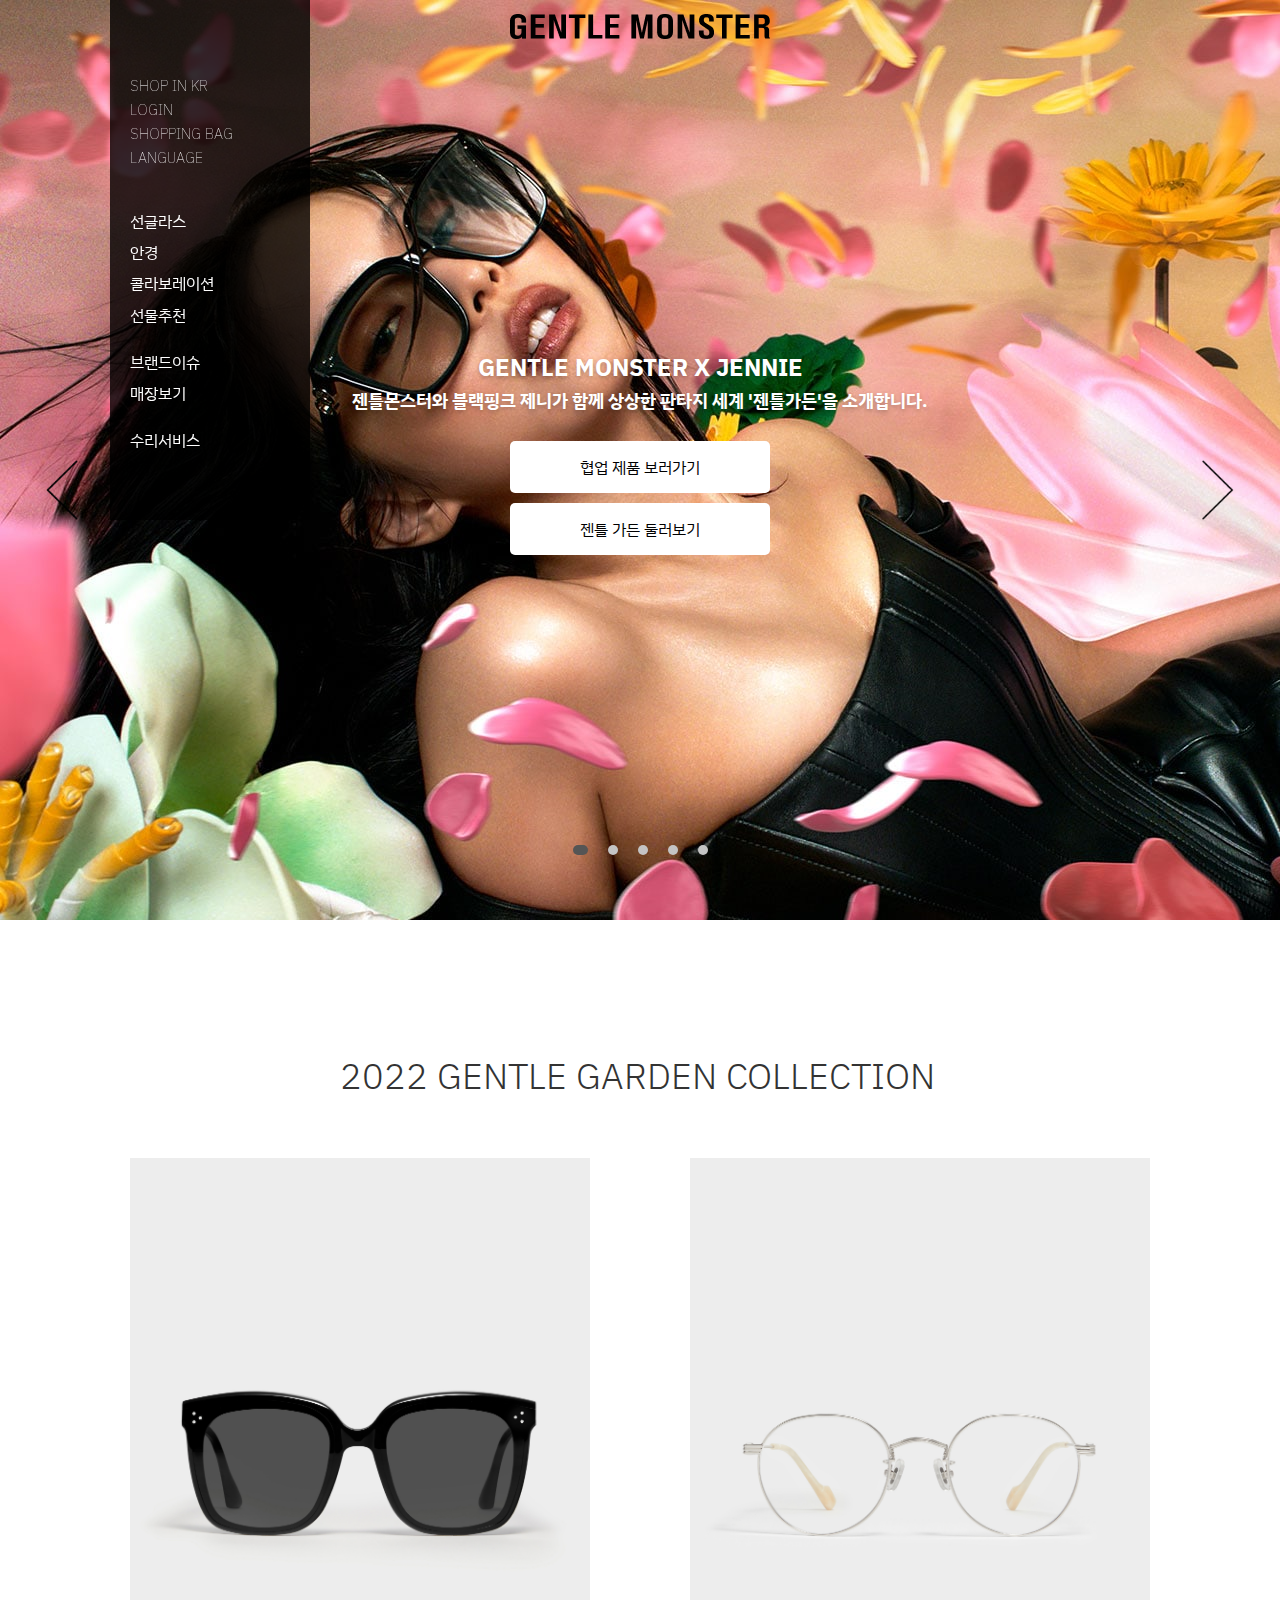
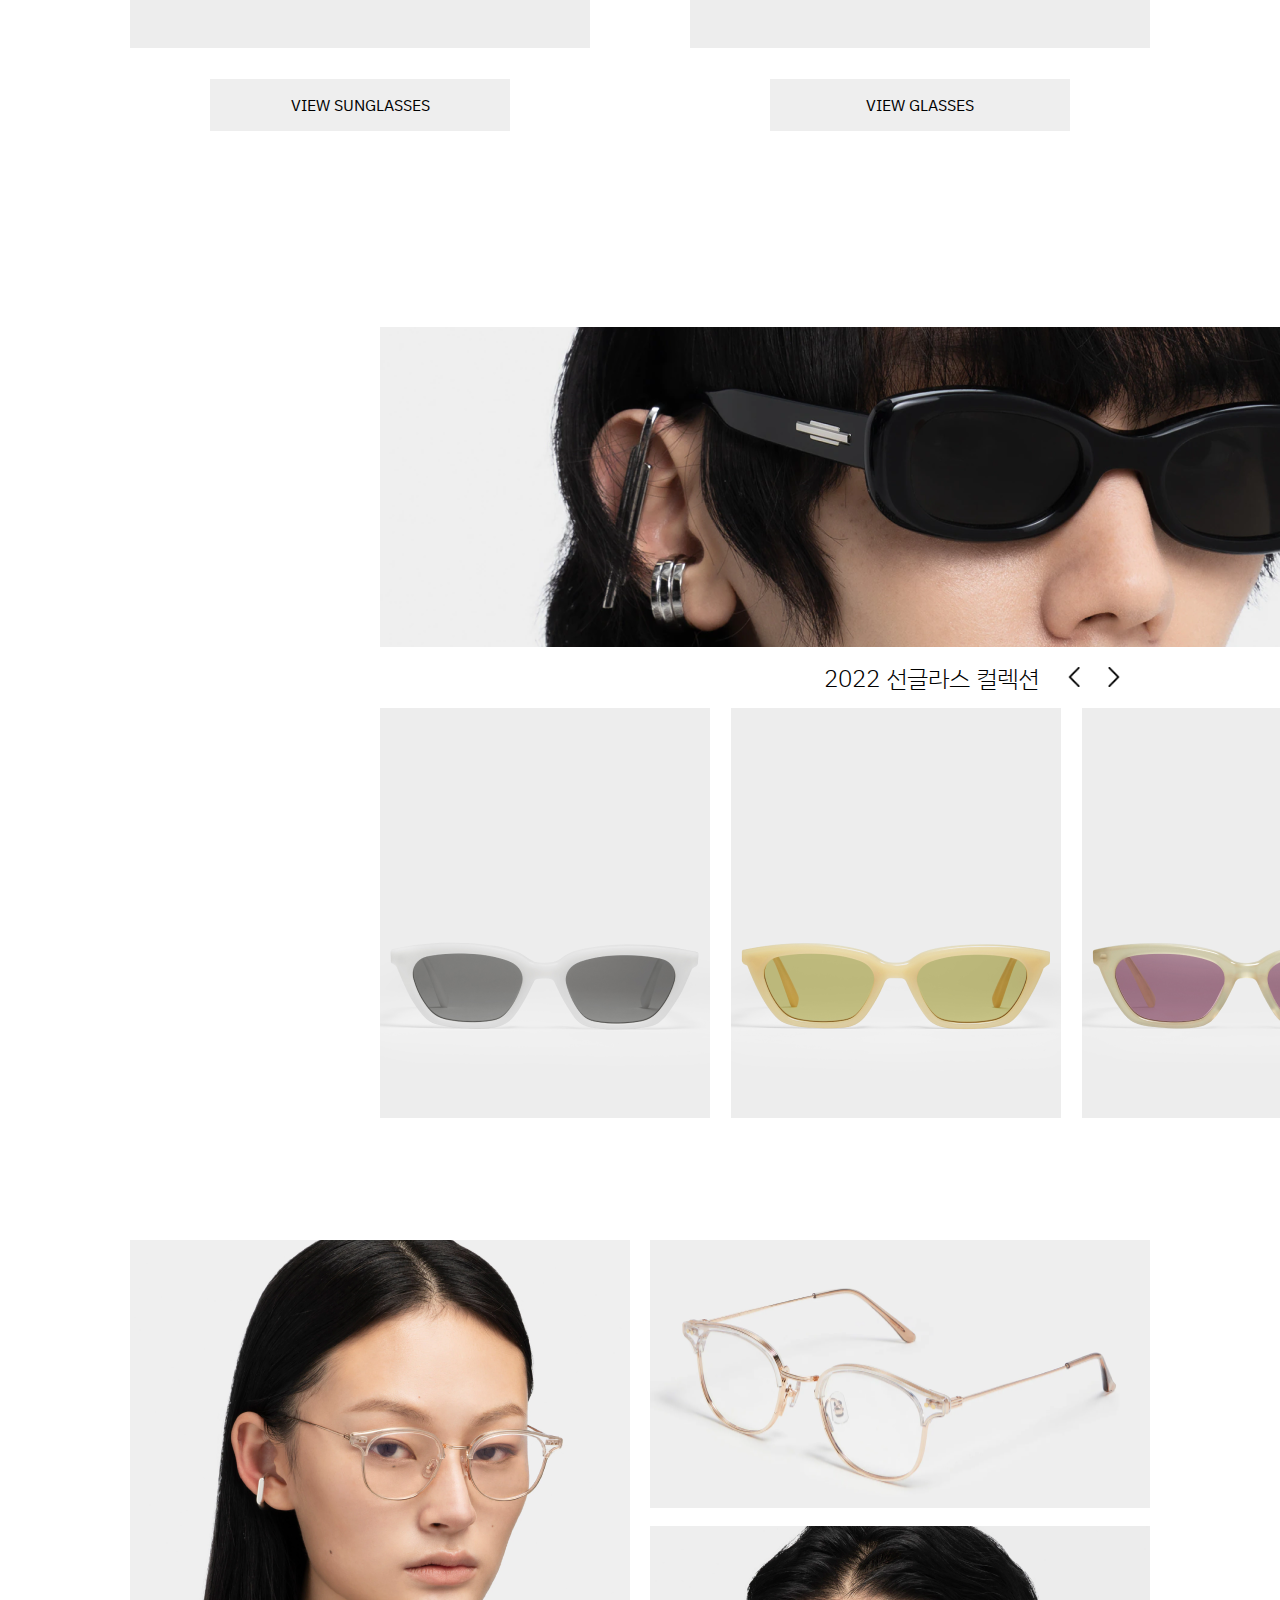
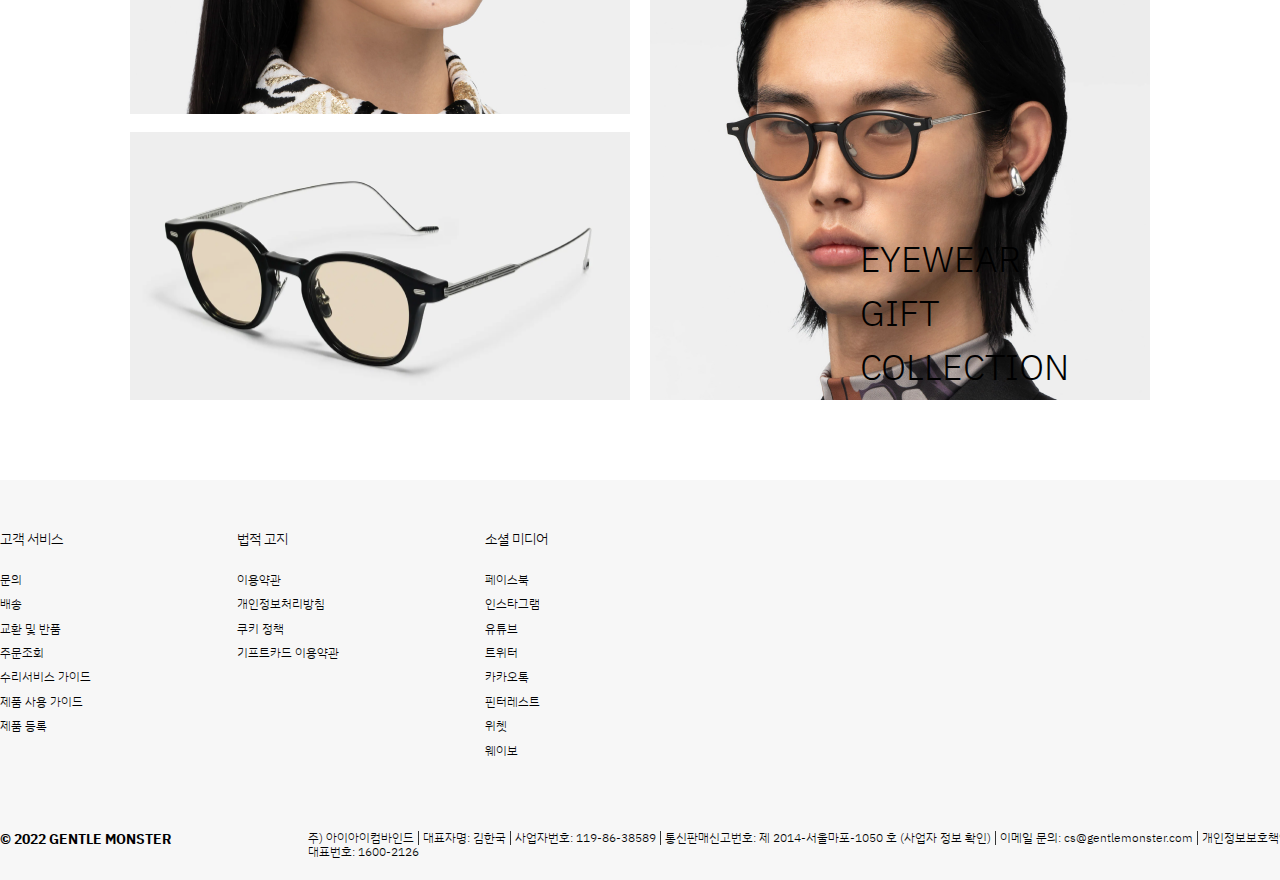
<file: index.html>
<!DOCTYPE html>
<html lang="ko-KR">
<head>
  <meta charset="UTF-8">
  <meta http-equiv="X-UA-Compatible" content="IE=edge">
  <meta name="viewport" content="width=device-width, initial-scale=1.0">
  <title>Document</title>
</head>
<body>
  <script>
    window.location = './html/main.html';
  </script>
</body>
</html>
</file>
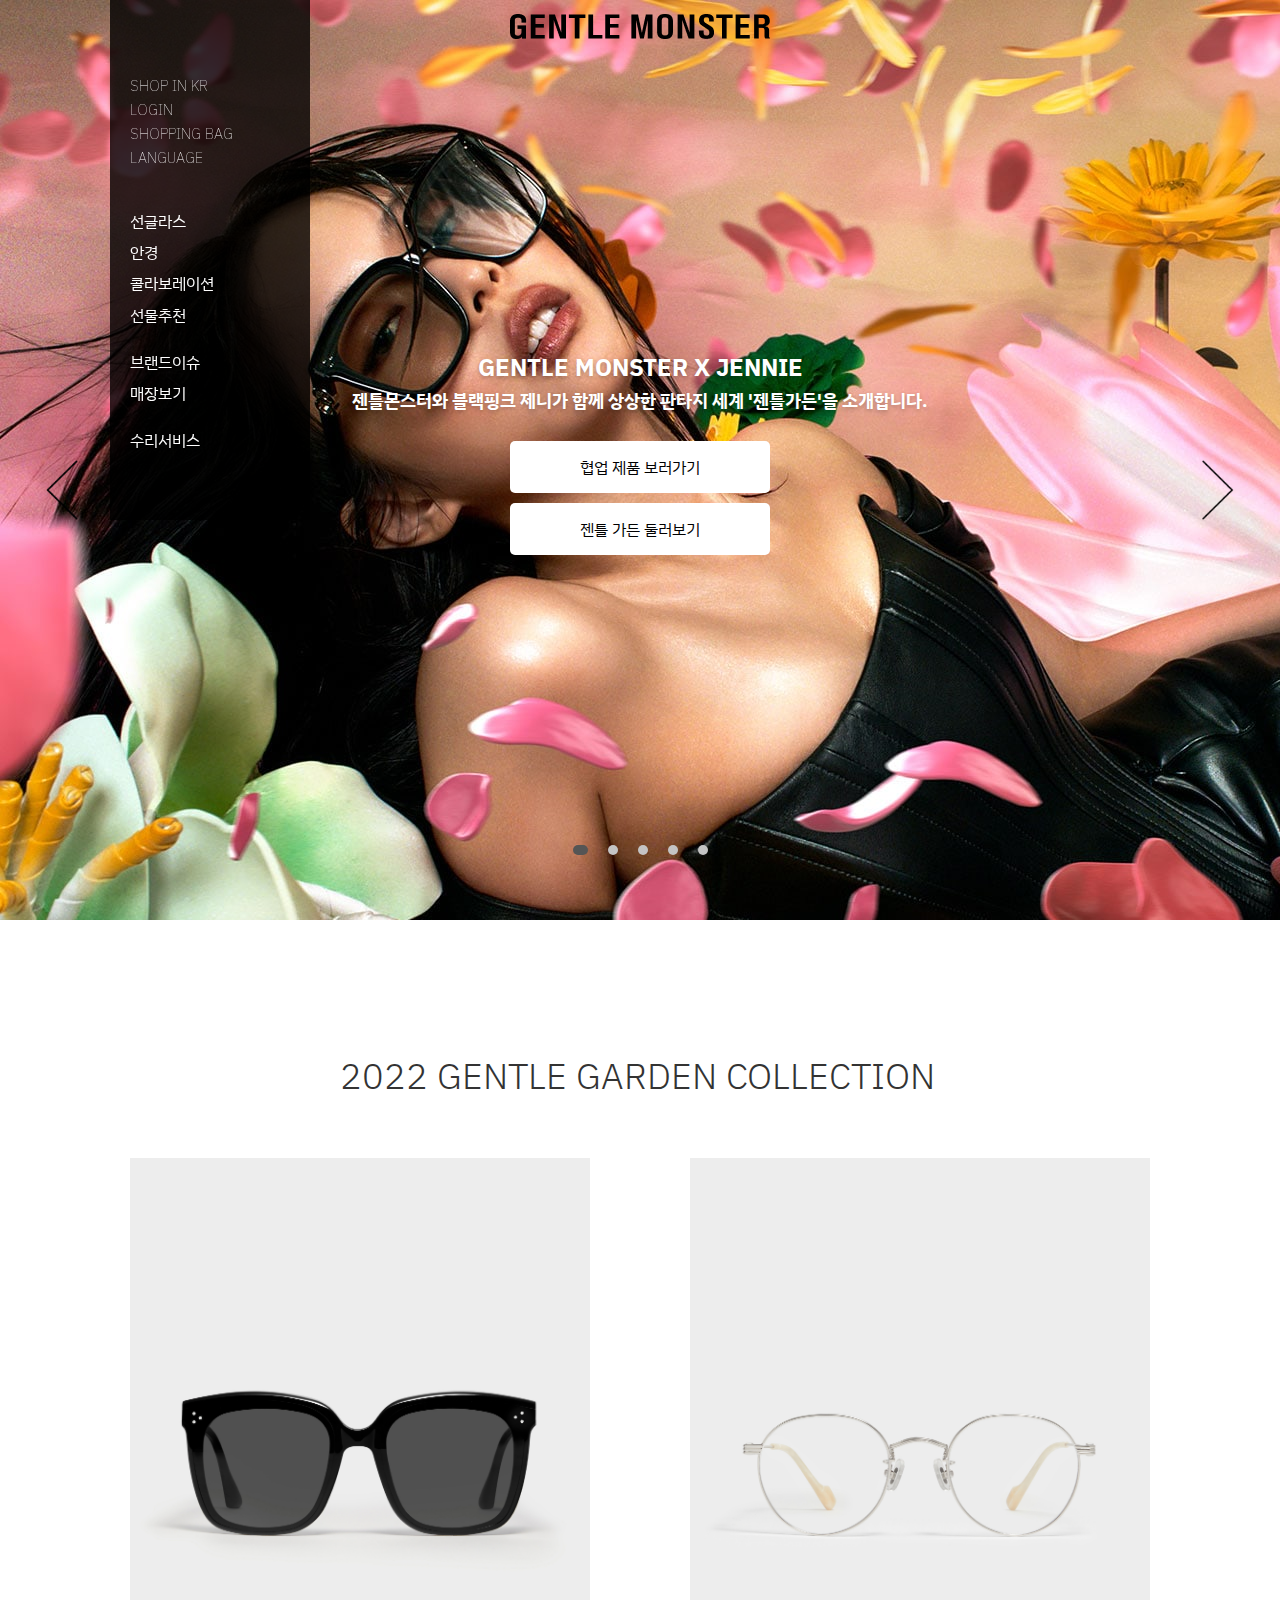
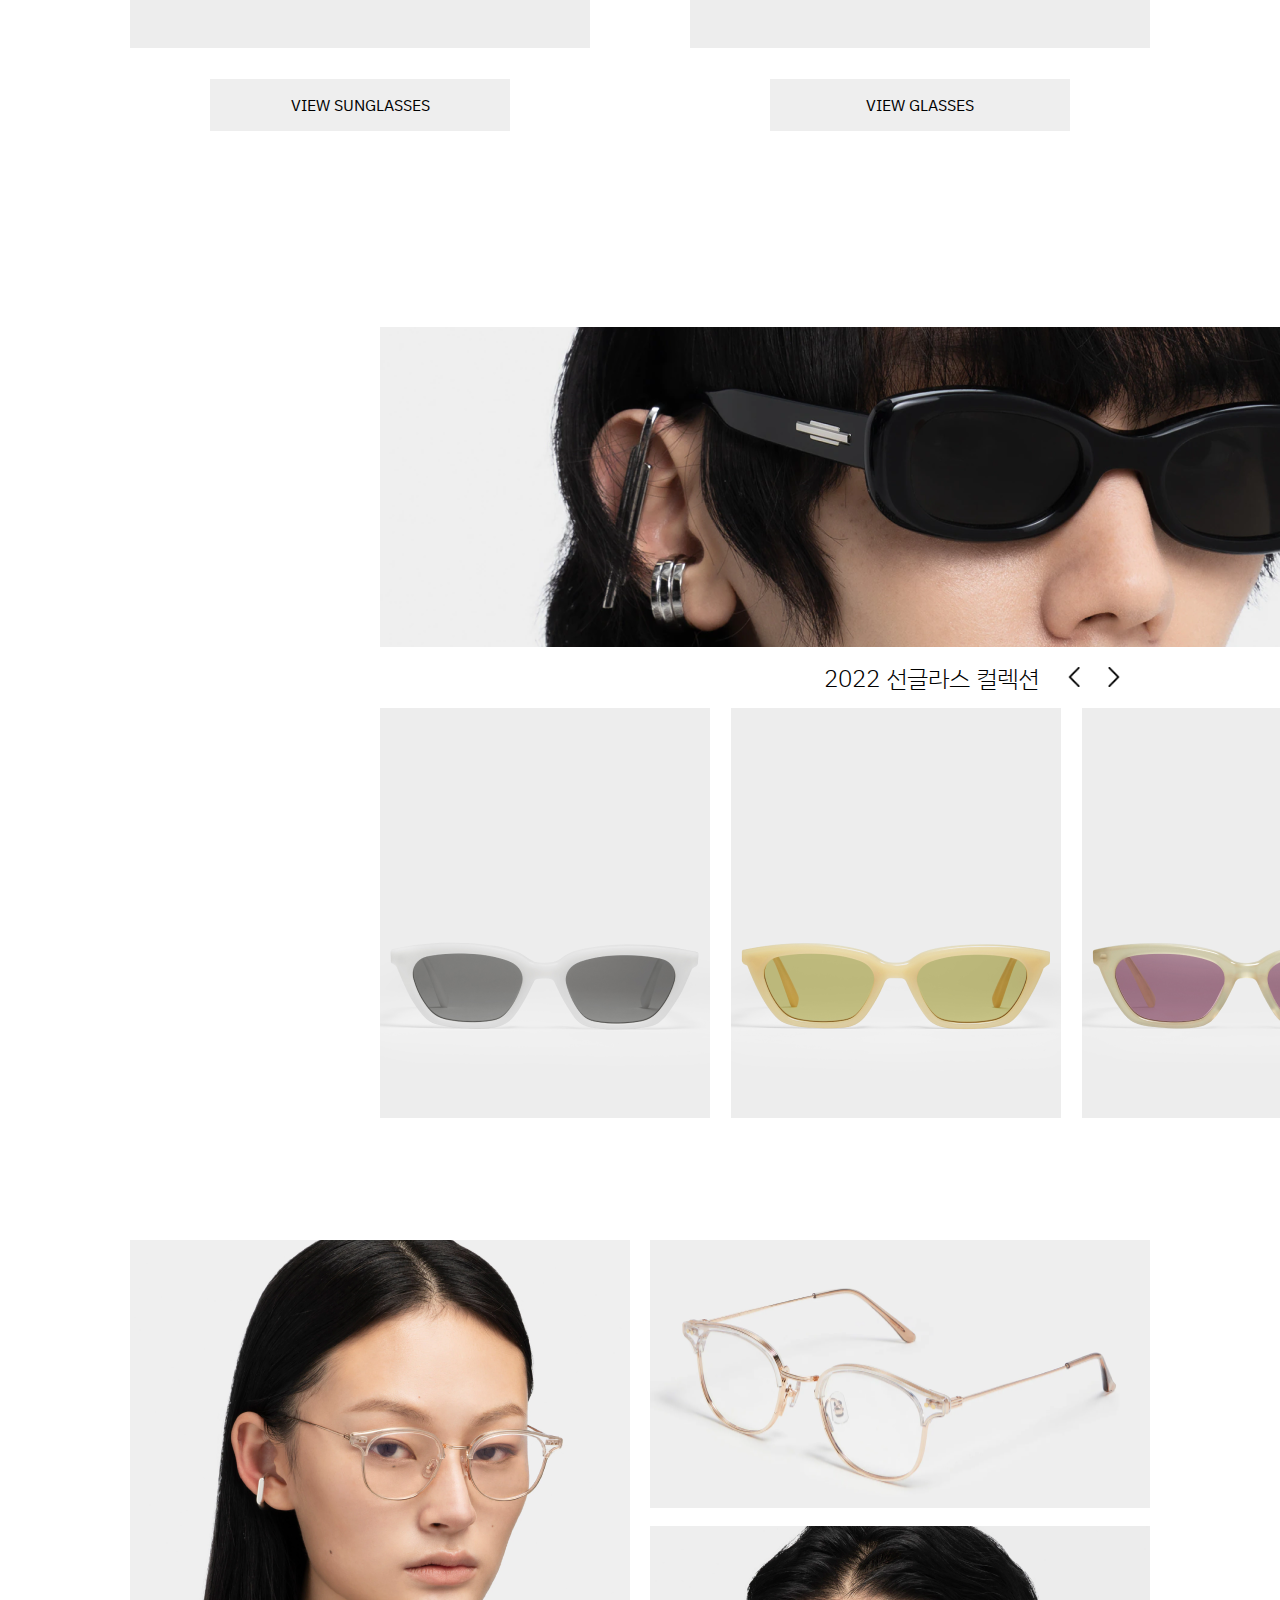
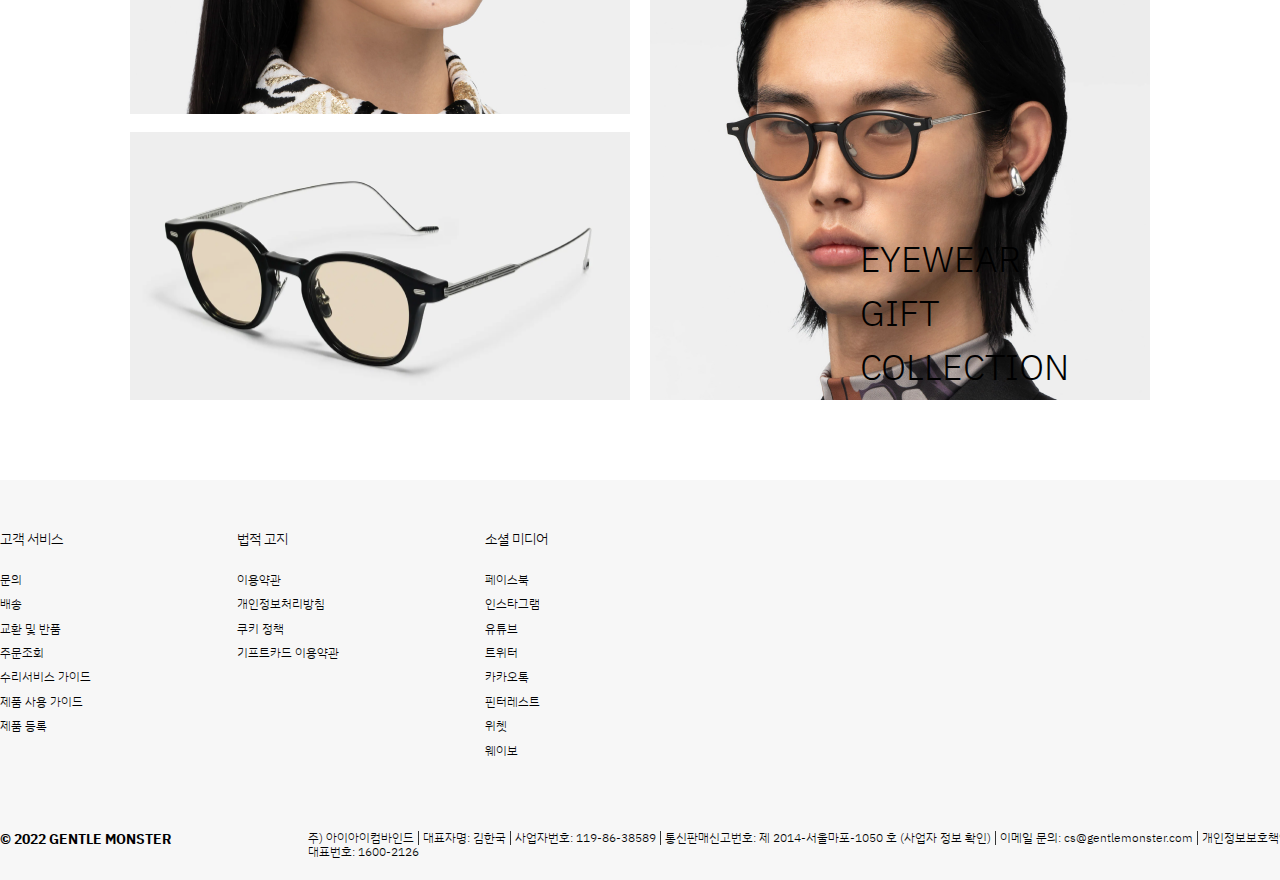
<file: html/main.html>
<!DOCTYPE html>
<!-- main.html -->
<html lang="ko-KR">
<head>
  <meta charset="UTF-8">
  <meta http-equiv="X-UA-Compatible" content="IE=edge">
  <meta name="viewport" content="width=device-width, initial-scale=1.0">

  <link rel="preconnect" href="https://fonts.googleapis.com">
  <link rel="preconnect" href="https://fonts.gstatic.com" crossorigin>
  <link href="https://fonts.googleapis.com/css2?family=IBM+Plex+Sans+KR:wght@100;300;400;700&display=swap" rel="stylesheet">

  <link rel="stylesheet" href="../css/common/reset.css">
  <link rel="stylesheet" href="../css/common/common.css">
  <link rel="stylesheet" href="../css/src/main.css">
  
  <link rel="shortcut icon" href="../favicon.ico" type="image/png">

  <title>GENTLE MONSTER</title>
</head>
<body>
  <!-- layout -->
  <div id="wrap">
    <!-- #headBox ====================================================================================== -->
    <header id="headBox">
      <div class="headbox_wrapper">
        <h1><a href="../index.html"><span class="blind">gentle monster logo image</span></a></h1>

        <nav id="navBox">
          <h2 class="blind">page navigation</h2>
          <div class="unb">
            <ul>
              <li><a href="#">Shop In Kr</a></li>
              <li><a href="#">Login</a></li>
              <li><a href="#">Shopping Bag</a></li>
              <li><a href="#">Language</a></li>
            </ul>
          </div> <!-- //.unb -->
          <div class="gnb">
            <ul class="product">
              <li><a href="#">선글라스</a></li>
              <li><a href="#">안경</a></li>
              <li><a href="#">콜라보레이션</a></li>
              <li><a href="#">선물추천</a></li>
            </ul>
            <ul class="brand">
              <li><a href="#">브랜드이슈</a></li>
              <li><a href="#">매장보기</a></li>
            </ul>
            <ul class="service">
              <li><a href="#">수리서비스</a></li>
            </ul>
          </div> <!-- //.gnb -->
        </nav>
      </div> <!-- //.headbox_wrapper -->
    </header>

    <!-- #slideBox ===================================================================================== -->
    <section id="slideBox">
      <h2 class="blind">젠틀몬스터와 제니 콜라보레이션 프로젝트 '젠틀가든' 소개 슬라이드 배너</h2>
      <div class="banner_contents">
        <h3>Gentle Monster X Jennie</h3>
        <p>젠틀몬스터와 블랙핑크 제니가 함께 상상한 판타지 세계 '젠틀가든'을 소개합니다.</p>
        <div class="contents_btn">
          <a href="#">협업 제품 보러가기</a>
          <a href="#">젠틀 가든 둘러보기</a>
        </div> <!-- //.contents_btn -->
      </div> <!-- //.banner_contents -->

      <div class="slide_set">
        <div class="slide_btn_area">
          <button type="button" class="next_btn">
            <span class="blind">다음 버튼</span>
          </button>
          <button type="button" class="prev_btn">
            <span class="blind">이전 버튼</span>
          </button>
        </div> <!-- //.slide_btn_area -->

        <div class="slide_indicator">
          <ul>
            <li class="on"><a href="#slide_01">
              <span class="blind">슬라이드 광고 배너 사진 01</span>
            </a></li>
            <li><a href="#slide_02">
              <span class="blind">슬라이드 광고 배너 사진 02</span>
            </a></li>
            <li><a href="#slide_03">
              <span class="blind">슬라이드 광고 배너 사진 03</span>
            </a></li>
            <li><a href="#slide_04">
              <span class="blind">슬라이드 광고 배너 사진 04</span>
            </a></li>
            <li><a href="#slide_05">
              <span class="blind">슬라이드 광고 배너 사진 05</span>
            </a></li>
          </ul>
        </div> <!-- //.slide_indicator -->

        <div class="slide">
          <div class="slide_wrapper">
            <div id="slide_01" class="main_image_01">
              <span class="blind">슬라이드 광고 배너 사진 01</span>
            </div>
            <div id="slide_02" class="main_image_02">
              <span class="blind">슬라이드 광고 배너 사진 02</span>
            </div>
            <div id="slide_03" class="main_image_03">
              <span class="blind">슬라이드 광고 배너 사진 03</span>
            </div>
            <div id="slide_04" class="main_image_04">
              <span class="blind">슬라이드 광고 배너 사진 04</span>
            </div>
            <div id="slide_05" class="main_image_05">
              <span class="blind">슬라이드 광고 배너 사진 05</span>
            </div>
          </div> <!-- //.slide_wrapper -->
        </div> <!-- //.slide -->
      </div> <!-- //.slide_set -->
    </section>

    <!-- #newBox ======================================================================================= -->
    <section id="newBox">
      <h3>2022 Gentle Garden Collection</h3>
      <div class="garden_collection_area">
        <div class="sunglasses_area">
          <div class="sunglasses_img"><span class="blind">gentle garden sunglasses image</span></div>
          <div class="sunglasses_btn">
            <a href="#"><span>View Sunglasses</span></a>
          </div> <!-- //.sunglasses_btn -->
        </div> <!-- //.sunglasses_area -->

        <div class="glasses_area">
          <div class="glasses_img"><span class="blind">gentle garden glasses image</span></div>
          <div class="glasses_btn">
            <a href="#"><span>View Glasses</span></a>
          </div> <!-- //.glasses_btn -->
        </div> <!-- //.glasses_area -->
      </div> <!-- //.garden_collection_area -->
    </section>

    <!-- #subBox ====================================================================================== -->
    <section id="subBox">
      <div class="subbox_contents_wrapper">
        <h3>2022 선글라스 컬렉션</h3>
        <div class="sub_slide_btn">
          <button type="button" class="next_sub_btn"><span class="blind">next</span></button>
          <button type="button" class="prev_sub_btn"><span class="blind">prev</span></button>
        </div> <!-- //.sub_slide_btn -->
      </div>
      <div class="sub_slide_set">
        <div class="sunglasses_collection_img"><span class="blind">2022 선글라스 컬렉션 이미지</span></div>
        <div class="sub_slide">
          <div class="sub_slide_wrapper">
            <div class="product_img"><span class="blind">2022 선글라스 컬렉션 제품 01</span></div>
            <div class="product_img"><span class="blind">2022 선글라스 컬렉션 제품 02</span></div>
            <div class="product_img"><span class="blind">2022 선글라스 컬렉션 제품 03</span></div>
            <div class="product_img"><span class="blind">2022 선글라스 컬렉션 제품 04</span></div>
            <div class="product_img"><span class="blind">2022 선글라스 컬렉션 제품 05</span></div>
            <div class="product_img"><span class="blind">2022 선글라스 컬렉션 제품 06</span></div>
            <div class="product_img"><span class="blind">2022 선글라스 컬렉션 제품 07</span></div>
            <div class="product_img"><span class="blind">2022 선글라스 컬렉션 제품 08</span></div>
            <div class="product_img"><span class="blind">2022 선글라스 컬렉션 제품 09</span></div>
            <div class="product_img"><span class="blind">2022 선글라스 컬렉션 제품 10</span></div>
          </div> <!-- //.sub_slide_wrapper -->
        </div> <!-- //.sub_slide -->
      </div> <!-- //.sub_slide_set -->
    </section>

    <!-- #giftBox ===================================================================================== -->
    <section id="giftBox">
      <h3>Eyewear Gift Collection</h3>
      <div class="gift_box_img">
        <div class="woman_img"><span class="blind">안경 쓴 여자 모델 이미지</span></div>
        <div class="woman_eyewear_img"><span class="blind">여자 아이웨어 제품 이미지</span></div>
        <div class="man_img"><span class="blind">안경 쓴 남자 모델 이미지</span></div>
        <div class="man_eyewear_img"><span class="blind">남자 아이웨어 제품 이미지</span></div>
      </div>
    </section>

    <!-- #footBox ================================================================================== -->
    <footer id="footBox">
      <div class="footer_wrapper">
        <h2 class="sub_logo"><span class="blind">gentle monster footer sub logo</span></h2>
        <div class="fnb">
          <dl>
            <dt>고객 서비스</dt>
            <dd><a href="#">문의</a></dd>
            <dd><a href="#">배송</a></dd>
            <dd><a href="#">교환 및 반품</a></dd>
            <dd><a href="#">주문조회</a></dd>
            <dd><a href="#">수리서비스 가이드</a></dd>
            <dd><a href="#">제품 사용 가이드</a></dd>
            <dd><a href="#">제품 등록</a></dd>
          </dl>
          <dl>
            <dt>법적 고지</dt>
            <dd><a href="#">이용약관</a></dd>
            <dd><a href="#">개인정보처리방침</a></dd>
            <dd><a href="#">쿠키 정책</a></dd>
            <dd><a href="#">기프트카드 이용약관</a></dd>
          </dl>
          <dl>
            <dt>소셜 미디어</dt>
            <dd><a href="https://www.facebook.com/gentlemonsterofficial">페이스북</a></dd>
            <dd><a href="https://www.instagram.com/gentlemonster/">인스타그램</a></dd>
            <dd><a href="https://www.youtube.com/c/gentlemonsterofficial">유튜브</a></dd>
            <dd><a href="https://twitter.com/_gentlemonster_">트위터</a></dd>
            <dd><a href="https://pf.kakao.com/_Vgxnhu">카카오톡</a></dd>
            <dd><a href="https://www.pinterest.co.kr/gentle_monster/_created/">핀터레스트</a></dd>
            <dd><a href="https://www.gentlemonster.com/img/common/wechat_qr.jpg">위쳇</a></dd>
            <dd><a href="https://weibo.com/gentlemonsteraccount">웨이보</a></dd>
          </dl>
        </div> <!-- //.fnb -->

        <div class="company_info">
          <p>© 2022 GENTLE MONSTER</p>
          <ul>
            <li>주) 아이아이컴바인드</li>
            <li>대표자명: 김한국</li>
            <li>사업자번호: 119-86-38589</li>
            <li>통신판매신고번호: 제 2014-서울마포-1050 호 (사업자 정보 확인)</li>
            <li>이메일 문의: cs@gentlemonster.com</li>
            <li>개인정보보호책임자: 박세진</li>
            <li><address>주소: 서울특별시 마포구 어울마당로5길 41</address></li>
            <li>대표번호: 1600-2126</li>
          </ul>
        </div> <!-- //.company_info -->
      </div>
    </footer>

  </div> <!-- //#wrap -->

  <!-- javascript -->
</body>
</html>
</file>
<file: css/common/common.css>
/* common.css */
.clearfix:after,
.clearfix::after {
  content: "";
  display: block;
  width: 100%; height: 0;
  clear: both;
}

.none { display: none; }

.max_width_01 {
  width: 95%;
  min-width: 940px;
  max-width: 1280px;
  margin: auto;
}

@media screen and (max-width:939px) {
  .max_width_01 { width: auto; min-width: auto; }
}

.first_margin > li:first-child { margin-left: 0; }
.last_margin > li:last-child { margin-right: 0; }

.blind_area a {
  display: block;
  width: 100%; height: 100%;
  background-repeat: no-repeat;
  background-position: 50% 50%;
}
.blind_area ul span,
.blind_area a > span,
.blind_area button > span,
.blind {
  display: block;
  position: absolute;
  z-index: -1;
  width: 0; height: 0;
  overflow: hidden;
}

/* layout -------------------------------------------------------- */
.area_content {
  width: 940px; height: 370px;
  margin: 48px auto 0; 
}
</file>
<file: css/src/main.css>
/* main.css */

#wrap {
  min-width: 1280px;
  font-family: 'IBM Plex Sans KR', sans-serif;
}
/* #headBox ======================================================== */
#headBox {
  position: fixed; top: 0; left: 0; z-index: 100;
  width: 100%; height: 80px;
}
h1 {
  width: 260px; height: 25px;
  margin: auto; padding-top: 27px;
  background-image: url('../../img/headbox/logo.png');
  background-repeat: no-repeat;
  background-size: contain;
  background-position: 50% 50%;
}
h1 > a {
  display: block;
  width: 100%; height: 100%;
}
#navBox {
  position: fixed; top: 0; left: 110px;
  width: 200px; height: 520px;
  background-color: rgba(0,0,0,0.8);
}
.unb {
  width: 116px; height: 102px;
  margin-top: 78px; margin-left: 20px;
  font-size: 15px; font-weight: 100;
  color: #fff;
}
.unb > ul {
  width: 100%; height: 100%;
}
.unb li {
  width: auto; height: auto;
  margin-bottom: 6px;
  text-transform: uppercase;
}
.unb li > a {
  width: 100%; height: 100%;
}
.unb li:hover a { background-color: rgba(0,0,0,0.5); }

.gnb {
  width: 94px; height: 272px;
  margin-left: 20px; margin-top: 32px;
  font-size: 16px;
  color: #fff;
}
.gnb > ul {
  width: 100%; height: auto;
  margin-bottom: 28px;
}
.gnb li {
  width: auto; height: auto;
  margin-bottom: 12px;
}
.gnb li > a {
  width: 100%; height: 100%;
}
.gnb li:hover a { background-color: rgba(0,0,0,0.5); }

/* #slideBox ======================================================= */
#slideBox {
  position: relative;
  width: 100%; height: 920px;
}
.banner_contents {
  position: absolute; top: 0; bottom: 0; left: 0; right: 0;
  width: 582px; height: 215px;
  margin: auto;
  text-align: center;
}
.banner_contents h3 {
  width: auto; height: auto;
  text-transform: uppercase;
  font-size: 24px; font-weight: 700;
  color: #fff;
  text-shadow: 0 2px 4px rgba(0,0,0,0.25);
}
.banner_contents p {
  width: auto; height: auto;
  margin-top: 9px; margin-bottom: 29px;
  font-size: 18px; font-weight: 700;
  color: #fff;
  text-shadow: 0 2px 4px rgba(0,0,0,0.25);
}
.contents_btn {
  width: 260px; height: 114px;
  margin: auto;
}
.contents_btn > a {
  display: block;
  width: 100%; height: auto;
  padding: 18px 0;
  border-radius: 5px;
  background-color: #fff;
}
.contents_btn > a:first-of-type { margin-bottom: 10px; }
.contents_btn > a:hover { background-color: #ddd; }

.slide_set {
  width: 100%; height: 100%;
}

.slide_btn_area {
  position: absolute;
  top: 0; bottom: 0; left: 0; right: 0;
  width: 95%; height: 0;
  margin: auto;
}
.slide_btn_area button {
  width: 60px; height: 60px;
  border-radius: 10px;
  background-repeat: no-repeat;
  background-size: contain;
  background-position: 50% 50%;
}
.next_btn {
  float: right;
  background-image: url('../../img/mainbox/right_arrow.png');
}
.prev_btn {
  float: left;
  background-image: url('../../img/mainbox/left_arrow.png');
}
.slide_btn_area button:hover { background-color: rgba(255,255,255,0.5); }

.slide_indicator {
  position: absolute; bottom: 65px; left: 0; right: 0;
  width: 135px; height: 10px;
  margin: auto;
}
.slide_indicator > ul {
  width: 100%; height: 100%;
}
.slide_indicator li {
  float: left;
  width: 10px; height: 10px;
  margin-right: 20px;
  border-radius: 20px;
  background-color: #c4c4c4;
}
.slide_indicator li > a {
  display: block;
  width: 100%; height: 100%;
  border-radius: 20px;
}
.slide_indicator li:hover > a { background-color: #555; }
.slide_indicator li:last-child { margin-right: 0; }
.slide_indicator li.on {
  width: 15px;
  border-radius: 5px;
  background-color: #555;
}
.slide {
  width: 100%; height: 100%;
  overflow: hidden;
}
.slide_wrapper {
  width: 500%; height: 100%;
  background-repeat: no-repeat;
  background-size: cover;
  background-position: 50% 50%;
}
.slide_wrapper > div {
  float: left;
  width: 20%; height: 100%;
}
.main_image_01 { background-image: url('../../img/mainbox/main_image_01.jpg'); }
.main_image_02 { background-image: url('../../img/mainbox/main_image_02.jpg'); }
.main_image_03 { background-image: url('../../img/mainbox/main_image_03.jpg'); }
.main_image_04 { background-image: url('../../img/mainbox/main_image_04.jpg'); }
.main_image_05 { background-image: url('../../img/mainbox/main_image_05.jpg'); }

/* newBox =========================================================================== */
#newBox {
  position: relative;
  width: 100%; height: 920px;
}
#newBox h3 {
  position: absolute; top: 134px; left: 0; right: 0;
  width: 600px; height: 54px;
  margin: auto;
  font-size: 36px; font-weight: 300;
  text-transform: uppercase;
  color: #333;
}
.garden_collection_area {
  position: absolute; top: 238px; left: 0; right: 0;
  width: 1020px; height: 574px;
  margin: auto;
}
.sunglasses_area {
  float: left;
  width: 460px; height: 100%;
}
.sunglasses_img {
  width: 460px; height: 490px;
  background-image: url('../../img/section_01/section1_sunglasses.jpg');
  background-repeat: no-repeat;
  background-size: cover;
  background-position: 50% 50%;
}
.sunglasses_btn {
  width: 300px; height: 52px;
  margin: auto; margin-top: 31px;
  text-align: center;
  text-transform: uppercase;
  line-height: 52px;
  background-color: #eee;
}
.sunglasses_btn > a {
  display: block;
  width: 100%; height: 100%;
}
.sunglasses_btn > a:hover { background-color: #ddd; }

.glasses_area {
  float: right;
  width: 460px; height: 100%;
}
.glasses_img {
  width: 460px; height: 490px;
  background-image: url('../../img/section_01/section1_glasses.jpg');
  background-repeat: no-repeat;
  background-size: cover;
  background-position: 50% 50%;
}
.glasses_btn {
  width: 300px; height: 52px;
  margin: auto; margin-top: 31px;
  text-align: center;
  text-transform: uppercase;
  line-height: 52px;
  background-color: #eee;
}
.glasses_btn > a {
  display: block;
  width: 100%; height: 100%;
}
.glasses_btn > a:hover { background-color: #ddd; }

/* subBox ===================================================================== */
#subBox {
  position: relative;
  width: 100%; height: 920px;
}
.subbox_contents_wrapper {
  position: absolute; top: 424px; right: 156px;
  width: 300px; height: 36px;
}
.subbox_contents_wrapper> h3 {
  float: left;
  width: 220px; height: 36px;
  font-size: 24px; font-weight: 300;
}
.sub_slide_btn {
  float: right;
  width: 60px; height: 22px;
  padding-top: 3px;
}
.sub_slide_btn > button {
  width: 20px; height: 20px;
  background-repeat: no-repeat;
  background-size: contain;
  background-position: 50% 50%;
}
.sub_slide_btn > button:hover { background-color: #ddd; }
.next_sub_btn {
  float: right;
  background-image: url('../../img/section_02/sub_right_arrow.png');
}
.prev_sub_btn {
  float: left;
  background-image: url('../../img/section_02/sub_left_arrow.png');
}
.sunglasses_collection_img {
  position: absolute; top: 87px; left: 380px;
  width: 1116px; height: 320px;
  background-image: url('../../img/section_02/section2_main_img.png');
}
.sub_slide {
  position: absolute; bottom: 42px; left: 380px;
  width: 1383px; height: 410px;
  overflow: hidden;
}
.sub_slide_wrapper {
  width: 3490px; height: 100%;
}
.product_img {
  float: left;
  width: 330px; height: 410px;
  margin-right: 21px;
  background-repeat: no-repeat;
  background-size: cover;
  background-position: 50% 50%;
}
.sub_slide_wrapper > div:nth-of-type(1) { background-image: url('../../img/section_02/section2_01.png'); }
.sub_slide_wrapper > div:nth-of-type(2) { background-image: url('../../img/section_02/section2_02.png'); }
.sub_slide_wrapper > div:nth-of-type(3) { background-image: url('../../img/section_02/section2_03.png'); }
.sub_slide_wrapper > div:nth-of-type(4) { background-image: url('../../img/section_02/section2_04.png'); }
.sub_slide_wrapper > div:nth-of-type(5) { background-image: url('../../img/section_02/section2_05.png'); }
.sub_slide_wrapper > div:nth-of-type(6) { background-image: url('../../img/section_02/section2_06.png'); }
.sub_slide_wrapper > div:nth-of-type(7) { background-image: url('../../img/section_02/section2_07.png'); }
.sub_slide_wrapper > div:nth-of-type(8) { background-image: url('../../img/section_02/section2_08.png'); }
.sub_slide_wrapper > div:nth-of-type(9) { background-image: url('../../img/section_02/section2_09.png'); }
.sub_slide_wrapper > div:nth-of-type(10) {
  margin-right: 0;
  background-image: url('../../img/section_02/section2_10.png');
}

/* giftBox ================================================================================================ */
#giftBox {
  position: relative;
  width: 100%; height: 920px;
}
#giftBox > h3 {
  position: absolute; bottom: 80px; right: 210px;
  width: 210px; height: 168px;
  text-transform: uppercase;
  font-size: 36px; font-weight: 300;
  line-height: 54px;
}
.gift_box_img {
  width: 1020px; height: 760px;
  margin: auto; padding-top: 80px;
  background-repeat: no-repeat;
  background-size: cover;
  background-position: 50% 50%;
}
.woman_img {
  float: left;
  width: 500px; height: 474px;
  background-image: url('../../img/section_03/woman.png');
}
.woman_eyewear_img {
  float: right;
  width: 500px; height: 268px;
  background-image: url('../../img/section_03/woman_glasses.png');
  background-position: 50% 80%;
}
.man_img {
  float: right;
  width: 500px; height: 474px;
  margin-top: 18px;
  background-image: url('../../img/section_03/man.png');
}
.man_eyewear_img{
  width: 500px; height: 268px;
  margin-top: 492px;
  background-image: url('../../img/section_03/man_glasses.png');
  background-position: 50% 80%;
}

/* footBox ================================================================================================ */
#footBox {
  width: 100%; height: 400px;
  background-color: #f7f7f7;
}
.footer_wrapper {
  width: 1660px; height: 344px;
  margin: auto; padding-top: 51px;
}
.footer_wrapper > h2 {
  float: right;
  width: 220px; height: 21px;
  background-image: url('../../img/footbox/footer_logo.png');
  background-repeat: no-repeat;
  background-size: cover;
  background-position: 50% 50%;
}
.fnb {
  float: left;
  width: 548px; height: 232px;
  font-size: 14px;
}
.fnb > dl {
  float: left;
  margin-right: 146px;
}
.fnb > dl:last-of-type { margin-right: 0; }

.fnb dt {
  width: auto; height: auto;
  margin-bottom: 25px;
  font-weight: 300;
}
.fnb dd {
  width: auto; height: auto;
  margin-bottom: 10px;
  font-size: 12px; font-weight: 300;
}
.fnb dd > a {
  display: block;
  width: 100%; height: 100%;
}
.fnb dd > a:hover { background-color: #ddd; }

.company_info {
  width: 100%; height: 22px;
  margin-top: 300px;
}
.company_info > p {
  float: left;
  width: 174px; height: 100%;
  font-size: 14px; font-weight: 700;
}
.company_info > ul {
  float: right;
  width: 1356px; height: 100%;
  font-size: 12px; font-weight: 300;
}
.company_info li {
  float: left;
  width: auto; height: auto;
  padding: 0 4px;
  border-right: 1px solid #333;
}
.company_info li:last-child { border-right: 0; padding-right: 0; }
</file>
